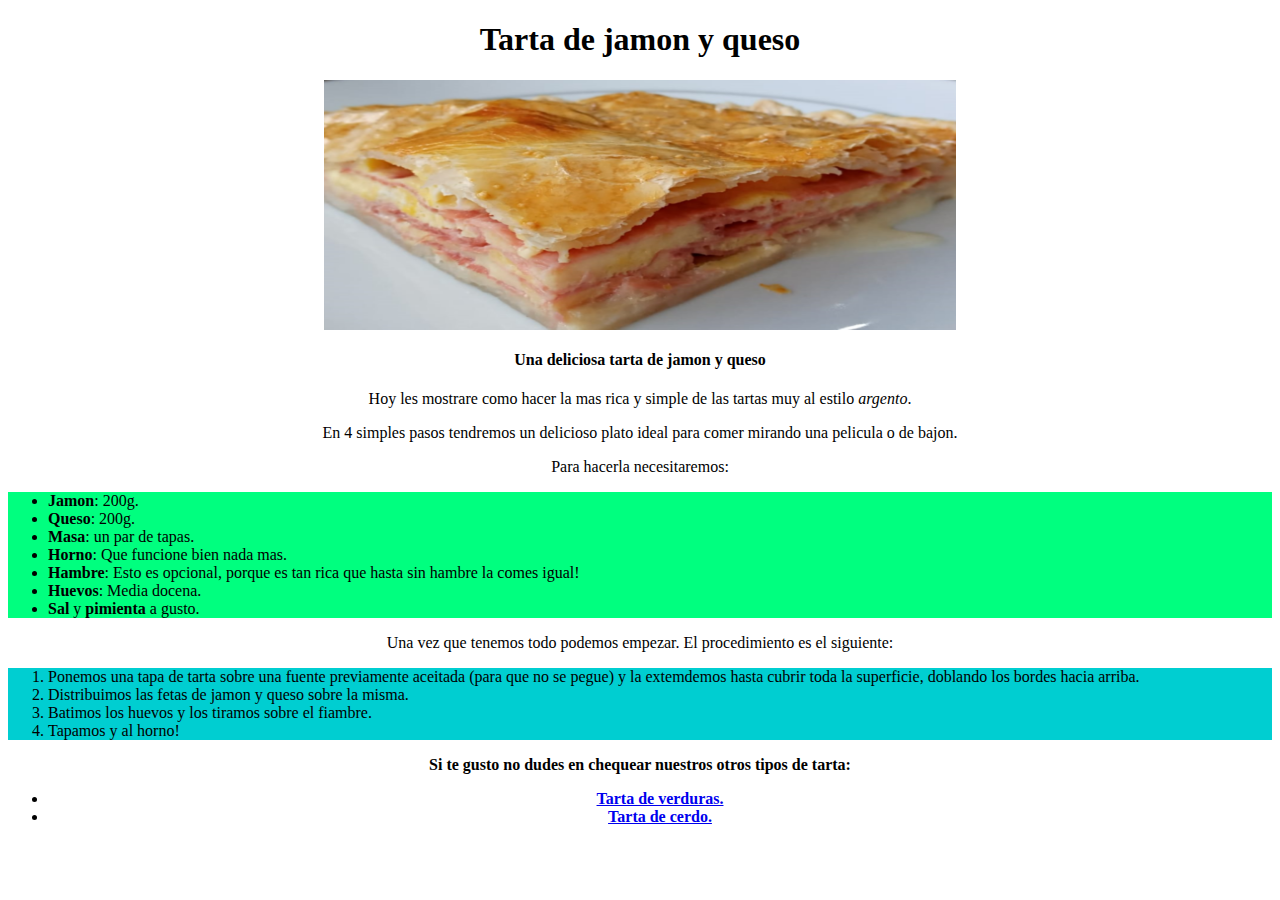
<file: recipes/tarta-de-jamon-y-queso.html>
<!DOCTYPE html>

<meta charset="UTF-8">

<html>
    <head>
        <link rel="stylesheet"  href="style-jamon.css">

    </head>


    <body>

        <h1>Tarta de jamon y queso</h1>

        <img src="Tarta-de-jamon-y-queso-–-Receta-facil-y-rapida-1280x720.png" alt="Porcion de tarta" class="center-image">

        <h4>Una deliciosa tarta de jamon y queso</h4>

        <p class="in-between">Hoy les mostrare como hacer la mas rica y simple de las tartas muy al estilo <em>argento</em>.</p>
        <p class="in-between">En 4 simples pasos tendremos un delicioso plato ideal para comer mirando una pelicula o de bajon.</p>

        <p class="in-between">Para hacerla necesitaremos:</p>

        <ul class="ingredients">
            <li><strong>Jamon</strong>: 200g.</li>
            <li><strong>Queso</strong>: 200g.</li>
            <li><strong>Masa</strong>: un par de tapas.</li>
            <li><strong>Horno</strong>: Que funcione bien nada mas.</li>
            <li><strong>Hambre</strong>: Esto es opcional, porque es tan rica que hasta sin hambre la comes igual!</li>
            <li><strong>Huevos</strong>: Media docena.</li>
            <li><strong>Sal</strong> y <strong>pimienta</strong> a gusto.</li>
        </ul>

        <p class="in-between">Una vez que tenemos todo podemos empezar. El procedimiento es el siguiente:</p>

        <ol class="steps">
            <li>Ponemos una tapa de tarta sobre una fuente previamente aceitada (para que no se pegue) y la extemdemos hasta cubrir toda la superficie, doblando los bordes hacia arriba.</li>
            <li>Distribuimos las fetas de jamon y queso sobre la misma.</li>
            <li>Batimos los huevos y los tiramos sobre el fiambre.</li>
            <li>Tapamos y al horno!</li>
        </ol>

        <p class="in-between" id="bottom-links">Si te gusto no dudes en chequear nuestros otros tipos de tarta:</p>

        <ul class="in-between" id="bottom-links">
            <li><a href="tarta-de-verduras.html">Tarta de verduras.</a></li>
            <li><a href="tarta-de-cerdo.html">Tarta de cerdo.</a></li>
        </ul>


    </body>

</html>
</file>
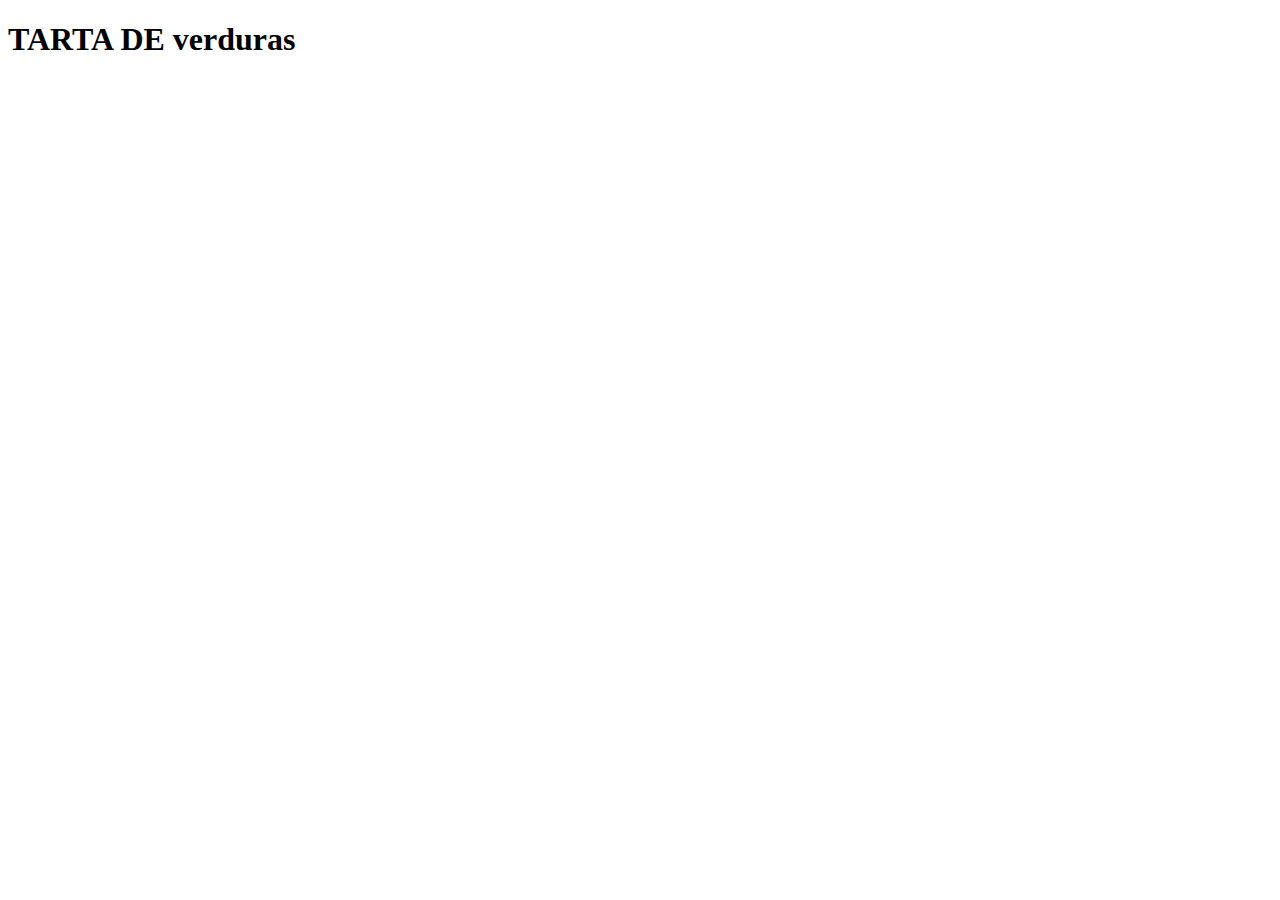
<file: recipes/tarta-de-verduras.html>
<!DOCTYPE html>
<html lang="en">
<head>
    <meta charset="UTF-8">
    <meta http-equiv="X-UA-Compatible" content="IE=edge">
    <meta name="viewport" content="width=device-width, initial-scale=1.0">
    <title>Document</title>
</head>
<body>
    <h1>TARTA DE verduras</h1>
</body>
</html>
</file>
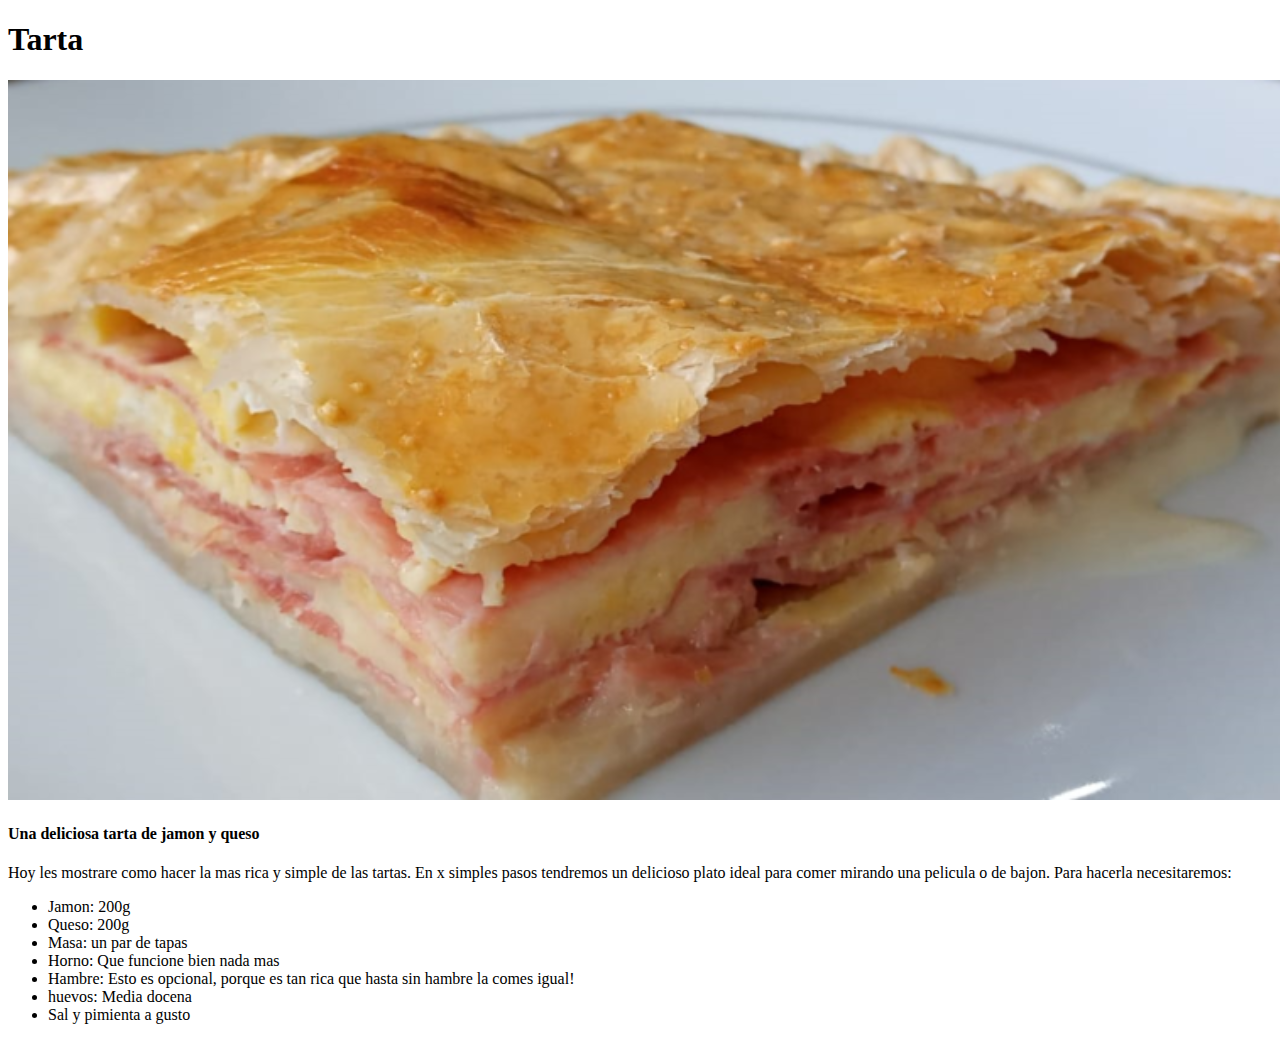
<file: recipes/tarta.html>
<!DOCTYPE html>

<meta charset="UTF-8">

<html>
    <head>

    </head>


    <body>

        <h1>Tarta</h1>

        <img src="Tarta-de-jamon-y-queso-–-Receta-facil-y-rapida-1280x720.png" alt="Porcion de tarta">

        <h4>Una deliciosa tarta de jamon y queso</h4>

        Hoy les mostrare como hacer la mas rica y simple de las tartas.
        En x simples pasos tendremos un delicioso plato ideal para comer mirando una pelicula o de bajon.

        Para hacerla necesitaremos:

        <ul>
            <li>Jamon: 200g</li>
            <li>Queso: 200g</li>
            <li>Masa: un par de tapas</li>
            <li>Horno: Que funcione bien nada mas</li>
            <li>Hambre: Esto es opcional, porque es tan rica que hasta sin hambre la comes igual!</li>
            <li>huevos: Media docena</li>
            <li>Sal y pimienta a gusto</li>
        </ul>

    </body>

</html>
</file>
<file: recipes/style-jamon.css>
h1, h4, .in-between {
text-align: center;
}

img {
    height: 250px;
    display: block;
    margin-left: auto;
    margin-right: auto;
    width: 50%;
}

.ingredients    {
    background-color: springgreen;
}

.steps  {
    background-color: darkturquoise;
}

#bottom-links   {
    font-weight: bold;
}
</file>
